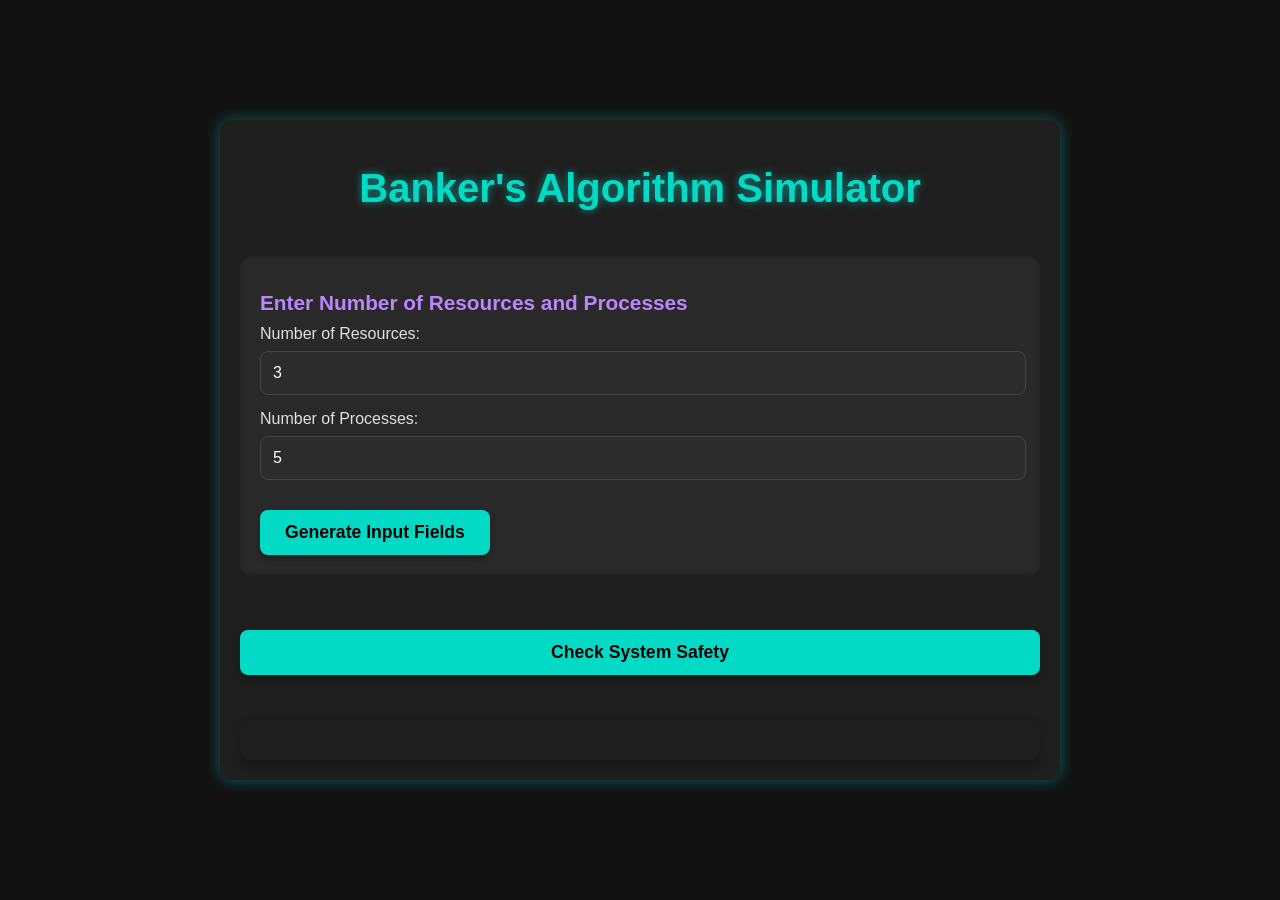
<file: BankersAlgorithm/BankersAlgorithm.html>
<!DOCTYPE html>
<html lang="en">
<head>
    <meta charset="UTF-8">
    <meta name="viewport" content="width=device-width, initial-scale=1.0">
    <title>Banker's Algorithm - Deadlock Detection</title>
    <link rel="stylesheet" href="BankersAlgorithm.css">
</head>
<body>
    <div class="container">
        <h1>Banker's Algorithm Simulator</h1>
        
        <div class="input-section">
            <h3>Enter Number of Resources and Processes</h3>
            <label>Number of Resources: </label>
            <input type="number" id="numResources" min="1" value="3">
            <label>Number of Processes: </label>
            <input type="number" id="numProcesses" min="1" value="5">
            <button onclick="generateInputFields()">Generate Input Fields</button>
        </div>

        <div id="inputFields"></div>
        <button onclick="checkSafety()">Check System Safety</button>
        <div id="result"></div>
    </div>

    <script>
        function generateInputFields() {
            const numResources = parseInt(document.getElementById('numResources').value);
            const numProcesses = parseInt(document.getElementById('numProcesses').value);
            let html = '';

            // Generate Allocation Table
            html += '<h3>Allocation Matrix</h3><table>';
            html += '<tr><th>Process</th>';
            for (let r = 0; r < numResources; r++) {
                html += `<th>R${r} Alloc</th>`;
            }
            html += '</tr>';
            for (let p = 0; p < numProcesses; p++) {
                html += `<tr><td>P${p}</td>`;
                for (let r = 0; r < numResources; r++) {
                    html += `<td><input type="number" min="0" id="alloc_${p}_${r}" value="0"></td>`;
                }
                html += '</tr>';
            }
            html += '</table>';

            // Generate Max Table
            html += '<h3>Max Matrix</h3><table>';
            html += '<tr><th>Process</th>';
            for (let r = 0; r < numResources; r++) {
                html += `<th>R${r} Max</th>`;
            }
            html += '</tr>';
            for (let p = 0; p < numProcesses; p++) {
                html += `<tr><td>P${p}</td>`;
                for (let r = 0; r < numResources; r++) {
                    html += `<td><input type="number" min="0" id="max_${p}_${r}" value="0"></td>`;
                }
                html += '</tr>';
            }
            html += '</table>';

            // Generate Available Resources
            html += '<h3>Available Resources</h3><table><tr>';
            for (let r = 0; r < numResources; r++) {
                html += `<th>R${r}</th>`;
            }
            html += '</tr><tr>';
            for (let r = 0; r < numResources; r++) {
                html += `<td><input type="number" min="0" id="avail_${r}" value="0"></td>`;
            }
            html += '</tr></table>';

            document.getElementById('inputFields').innerHTML = html;
        }

        function checkSafety() {
            const numResources = parseInt(document.getElementById('numResources').value);
            const numProcesses = parseInt(document.getElementById('numProcesses').value);

            // Read input values
            const allocation = [];
            const max = [];
            const available = [];

            // Get allocation matrix
            for (let p = 0; p < numProcesses; p++) {
                allocation[p] = [];
                for (let r = 0; r < numResources; r++) {
                    allocation[p][r] = parseInt(document.getElementById(`alloc_${p}_${r}`).value);
                }
            }

            // Get max matrix
            for (let p = 0; p < numProcesses; p++) {
                max[p] = [];
                for (let r = 0; r < numResources; r++) {
                    max[p][r] = parseInt(document.getElementById(`max_${p}_${r}`).value);
                }
            }

            // Get available resources
            for (let r = 0; r < numResources; r++) {
                available[r] = parseInt(document.getElementById(`avail_${r}`).value);
            }

            // Calculate need matrix
            const need = [];
            for (let p = 0; p < numProcesses; p++) {
                need[p] = [];
                for (let r = 0; r < numResources; r++) {
                    need[p][r] = max[p][r] - allocation[p][r];
                }
            }

            // Banker's Algorithm implementation
            const work = [...available];
            const finish = new Array(numProcesses).fill(false);
            const safeSequence = [];
            let found;

            do {
                found = false;
                for (let p = 0; p < numProcesses; p++) {
                    if (!finish[p] && need[p].every((val, i) => val <= work[i])) {
                        // Pretend to allocate resources
                        for (let r = 0; r < numResources; r++) {
                            work[r] += allocation[p][r];
                        }
                        safeSequence.push(p);
                        finish[p] = true;
                        found = true;
                    }
                }
            } while (found);

            
            const resultDiv = document.getElementById('result');
            if (finish.every(val => val)) {
                resultDiv.className = 'safe';
                resultDiv.innerHTML = `<strong>System is in safe state!</strong><br>
                                      Safe sequence: ${safeSequence.map(p => `P${p}`).join(' → ')}`;
            } else {
                resultDiv.className = 'unsafe';
                resultDiv.innerHTML = `<strong>Deadlock will occur!</strong><br>
                                      System is in unsafe state`;
            }
        }
    </script>
</body>
</html>
</file>
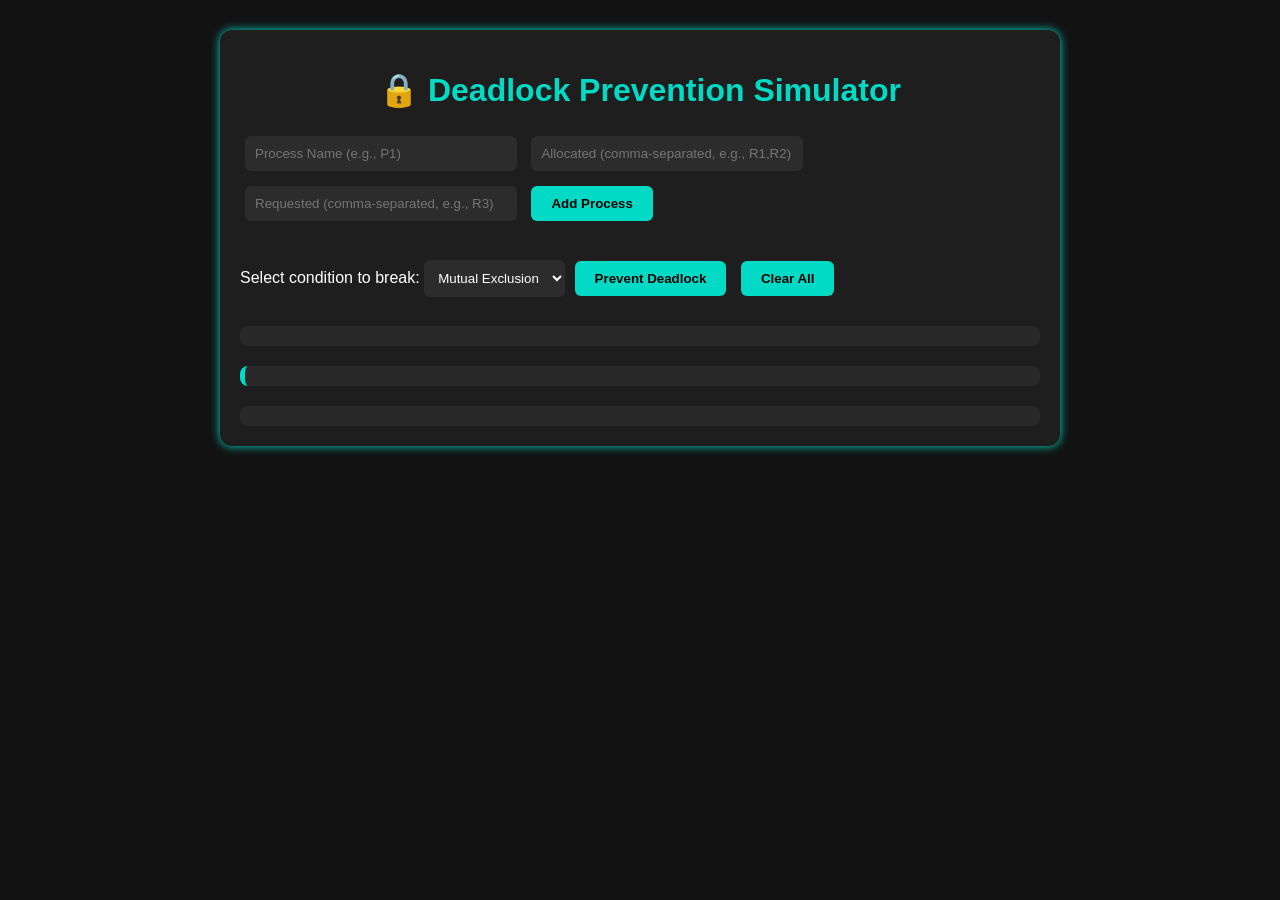
<file: Deadlock_prevention/prevention.html>
<!DOCTYPE html>
<html lang="en">
<head>
  <meta charset="UTF-8" />
  <meta name="viewport" content="width=device-width, initial-scale=1" />
  <title>Deadlock Prevention Visualizer</title>
  <link rel="stylesheet" href="prevention.css" />
</head>
<body>
  <div class="container">
    <h1>🔒 Deadlock Prevention Simulator</h1>

    <div class="input-section">
      <input type="text" id="processName" placeholder="Process Name (e.g., P1)" />
      <input type="text" id="allocated" placeholder="Allocated (comma-separated, e.g., R1,R2)" />
      <input type="text" id="requested" placeholder="Requested (comma-separated, e.g., R3)" />
      <button onclick="addProcess()">Add Process</button>
    </div>

    <div class="condition-selector">
      <label for="conditionSelect">Select condition to break:</label>
      <select id="conditionSelect">
        <option value="mutual-exclusion">Mutual Exclusion</option>
        <option value="hold-and-wait">Hold and Wait</option>
        <option value="no-preemption">No Preemption</option>
        <option value="circular-wait">Circular Wait</option>
      </select>
      <button onclick="preventDeadlock()">Prevent Deadlock</button>
      <button onclick="clearProcesses()">Clear All</button>
    </div>

    <div id="processList"></div>
    <div id="output"></div>
    <div id="visualization"></div>
  </div>

  <script src="prevention.js"></script>
</body>
</html>
</file>
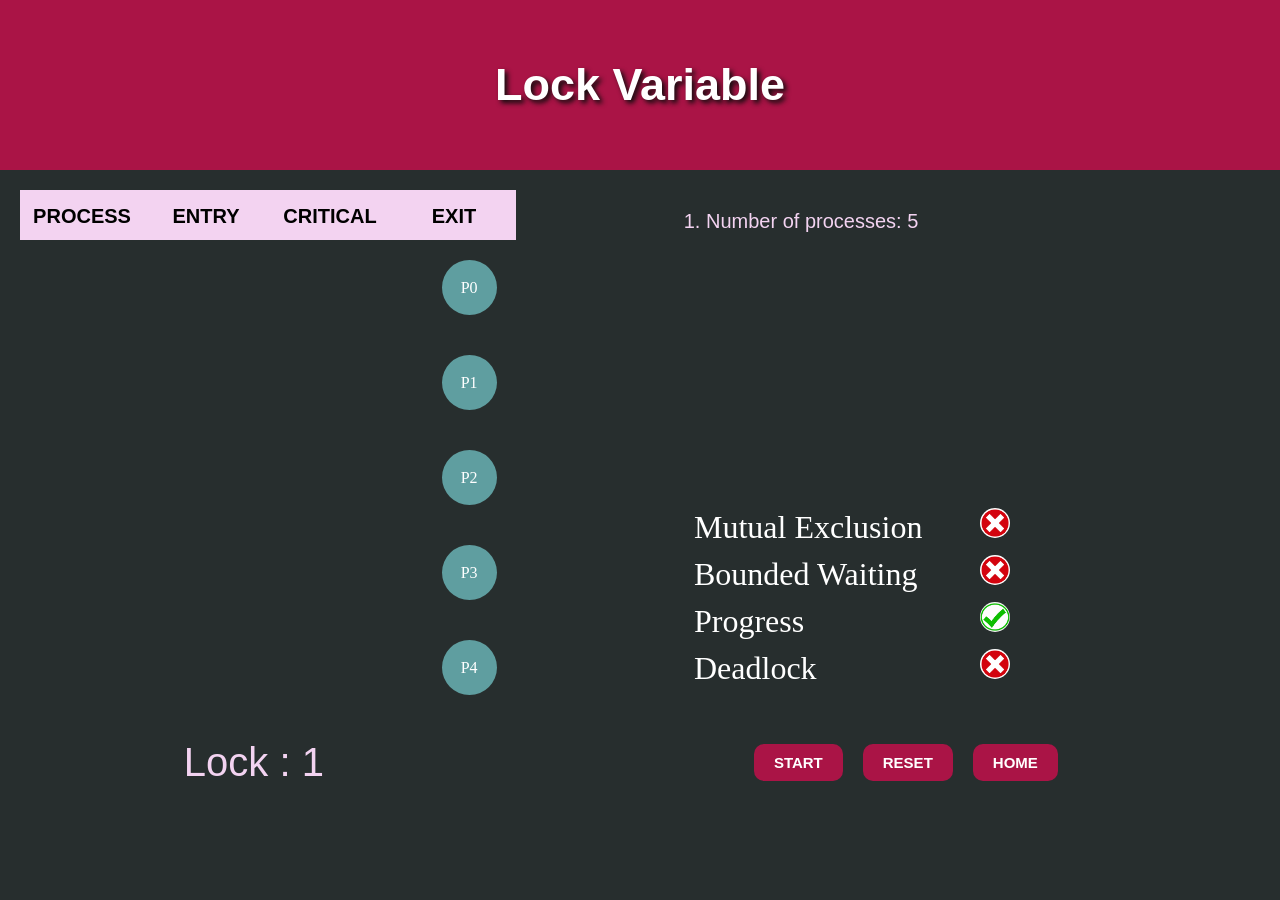
<file: LockVariable/LockVariable.html>
<!DOCTYPE html>
<html>
    <head>
        <script src="LockVariable.js"></script>
        <link rel="stylesheet" href="LockVariable.css">
    </head>
    <body>
        <div class="container"></div>
    <div class="heading row">
        <div class="center col-md-6 col-sm-6">
            <h1>Lock Variable</h1>
        </div>
    </div>
        <div id="processCon">
            <div id="stage">
                <span style="height:35px; width: 100%; display: flex; padding-top: 15px;justify-content: center; font-size: auto; font-family: 'Gill Sans', 'Gill Sans MT', Calibri, 'Trebuchet MS', sans-serif;
                font-weight: bold;font-size: 20px;  background-color: rgb(243, 211, 241);">PROCESS</span>
            </div>
            <div id="entry">
                <span style="height:35px; width: 100%; display: flex; padding-top: 15px;justify-content: center; font-size: auto; font-family: 'Gill Sans', 'Gill Sans MT', Calibri, 'Trebuchet MS', sans-serif;
                font-weight: bold;font-size: 20px;  background-color: rgb(243, 211, 241);">ENTRY</span>
            </div>
            <div id="critical">
                <span style="height:35px; width: 100%; display: flex; padding-top: 15px;justify-content: center; font-size: auto; font-family: 'Gill Sans', 'Gill Sans MT', Calibri, 'Trebuchet MS', sans-serif;
                font-weight: bold;font-size: 20px;  background-color: rgb(243, 211, 241);">CRITICAL</span>

            </div>
            <div id="exit">
                <span style="height:35px; width: 100%; display: flex; padding-top: 15px;justify-content: center; font-size: auto; font-family: 'Gill Sans', 'Gill Sans MT', Calibri, 'Trebuchet MS', sans-serif;
                font-weight: bold;font-size: 20px;  background-color: rgb(243, 211, 241);">EXIT</span>
            </div>
            <div class="space" id="space"></div>
            
            <div id="activity">
                <!-- <div>Process Description</div> -->
                
                <div id="status">
                    <ol id="slist">
    
                    </ol>
                </div>

                <div class="properties" id="properties">
                    <form action="" name="Prop" class="Prop">
                        <table class="tb" >
                            <tr>
                                <td> Mutual Exclusion</td>
                                <td style="padding-left: 50px;"> <img src="../images/error.png" alt="" style="border-radius: 50%;"> </td>
                            </tr>

                            <tr>
                                <td> Bounded Waiting </td>
                                <td style="padding-left: 50px;"> <img src="../images/error.png" alt="" style="border-radius: 50%;"> </td>
                            </tr>

                            <tr>
                                <td> Progress</td>
                                <td style="padding-left: 50px;"> <img src="../images/success_img.png" alt="" style="border-radius: 50%;"> </td>
                            </tr>

                            <tr>
                                <td> Deadlock </td>
                                <td style="padding-left: 50px;"> <img src="../images/error.png" alt="" style="border-radius: 50%;"> </td>
                            </tr>
                        </table>
                    </form>
                </div>
            </div>
        </div>
        <div id="lock">
            <span>Lock&nbsp;:&nbsp;</span><span id="val"></span>
            <div id="start">
                <button id="strbtn">START</button>
                <button onclick="window.location.reload()" class="reset" id="reset">RESET</button>
                <a href="../homepage.html"><button id="home">HOME</button></a>
            </div>
        </div>


    </body>
</html>
</file>
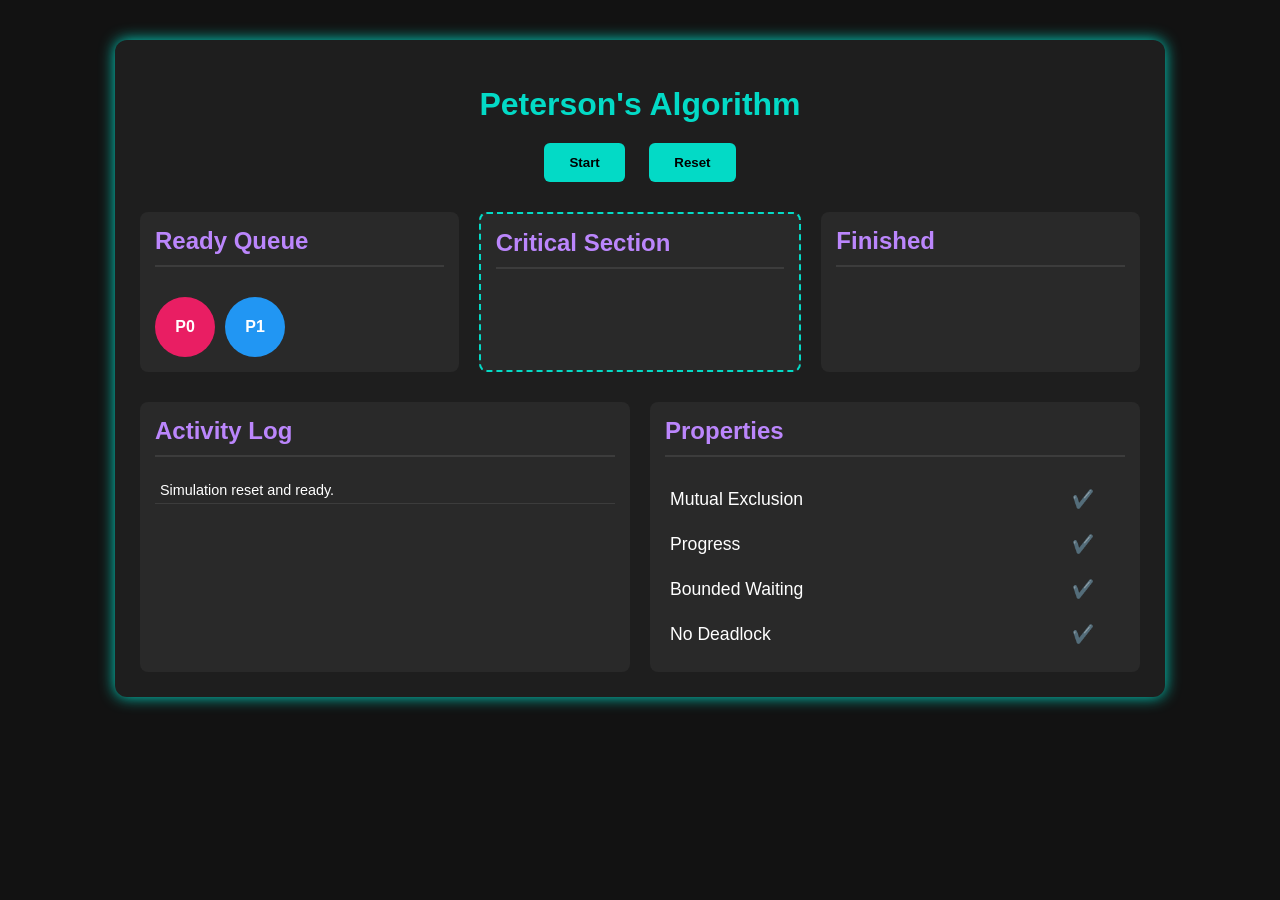
<file: Peterson/PetersonAlgorithm.html>
<!DOCTYPE html>
<html lang="en">
<head>
    <meta charset="UTF-8">
    <meta name="viewport" content="width=device-width, initial-scale=1.0">
    <title>Peterson's Algorithm Visualization</title>
    <link rel="stylesheet" href="PetersonAlgorithm.css">
</head>
<body>
    <div class="container">
        <h1>Peterson's Algorithm</h1>

        <div class="controls">
            <button id="startButton">Start</button>
            <button id="resetButton">Reset</button>
        </div>

        <div class="visualization-area">
            <div class="section" id="ready-section">
                <h2>Ready Queue</h2>
                <div class="processes" id="ready-queue">
                    </div>
            </div>
            <div class="section" id="critical-section-wrapper">
                <h2>Critical Section</h2>
                <div class="processes critical" id="critical-section">
                     </div>
            </div>
            <div class="section" id="finished-section">
                <h2>Finished</h2>
                <div class="processes" id="finished-queue">
                     </div>
            </div>
        </div>
        
        <div class="details-area">
            <div class="output-log">
                <h2>Activity Log</h2>
                <ul id="log-list">
                    <li>Simulation ready. Click Start.</li>
                </ul>
            </div>

            <div class="properties">
                <h2>Properties</h2>
                <table>
                    <tbody>
                        <tr>
                            <td>Mutual Exclusion</td>
                            <td class="status-icon" id="prop-mutual-exclusion">✔️</td>
                        </tr>
                        <tr>
                            <td>Progress</td>
                            <td class="status-icon" id="prop-progress">✔️</td>
                        </tr>
                         <tr>
                            <td>Bounded Waiting</td>
                            <td class="status-icon" id="prop-bounded-waiting">✔️</td>
                        </tr>
                        <tr>
                            <td>No Deadlock</td>
                            <td class="status-icon" id="prop-deadlock">✔️</td>
                        </tr>
                    </tbody>
                </table>
            </div>
        </div>
    </div>

    <script src="PetersonAlgorithm.js"></script>
</body>
</html>
</file>
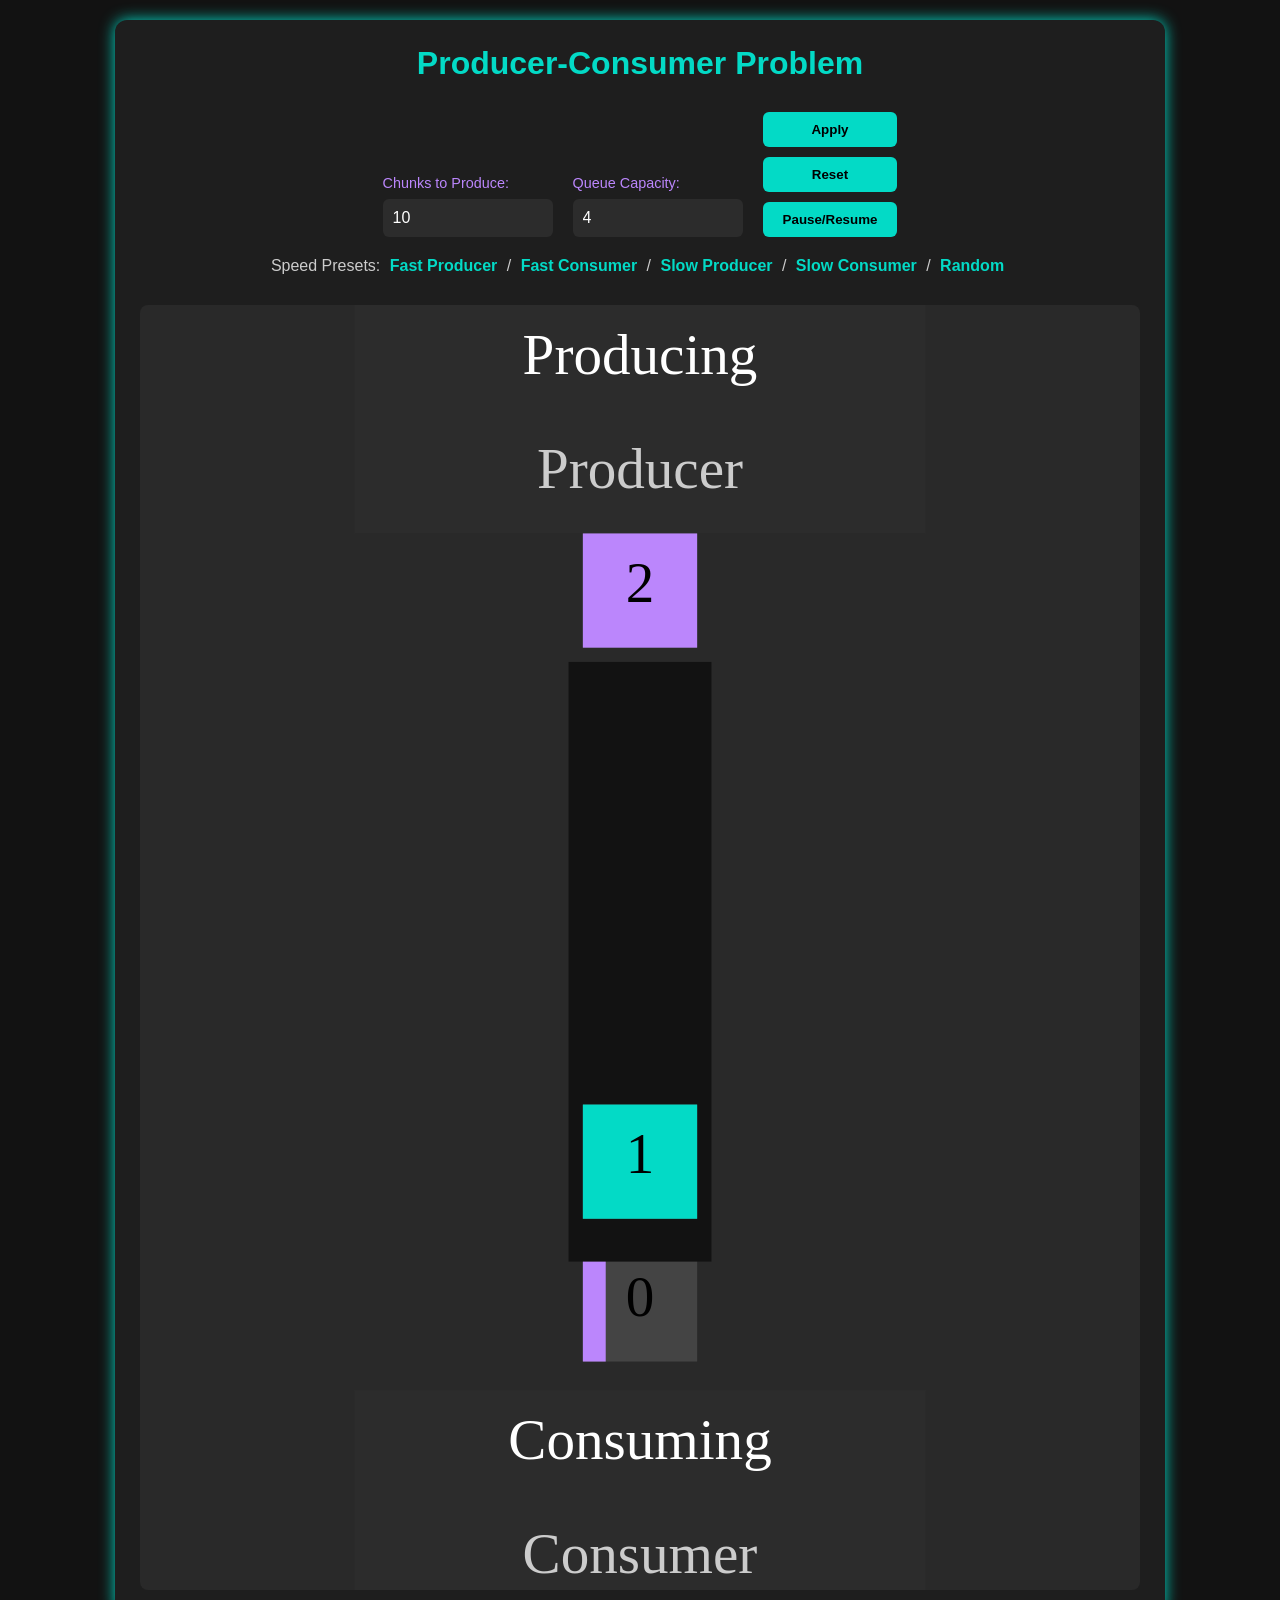
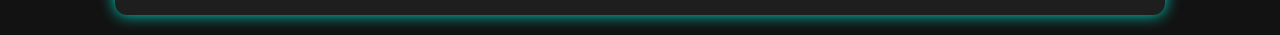
<file: ProducerConsumer/ProducerConsumer.html>
<!DOCTYPE html>
<html lang="en">
<head>
    <meta charset="UTF-8">
    <meta name="viewport" content="width=device-width, initial-scale=1.0">
    <title>Producer-Consumer Visualization</title>
    <link rel="stylesheet" href="ProducerConsumer.css">
</head>
<body>
    <div class="container">
        <h1>Producer-Consumer Problem</h1>

        <div class="controls-container">
            <div class="control-group">
                <label for="chunks-count">Chunks to Produce:</label>
                <input id="chunks-count" type="number" min="1" value="10">
            </div>
            <div class="control-group">
                <label for="queue-cap">Queue Capacity:</label>
                <input id="queue-cap" type="number" min="1" max="8" value="4">
            </div>
            <div class="control-group main-actions">
                <button id="options-apply">Apply</button>
                <button id="reset">Reset</button>
                <button id="pause-button">Pause/Resume</button>
            </div>
        </div>

        <div class="presets">
            <span>Speed Presets:</span>
            <a href="javascript:void(0)" id="preset-fast-producer" class="btn-preset">Fast Producer</a> /
            <a href="javascript:void(0)" id="preset-fast-consumer" class="btn-preset">Fast Consumer</a> /
            <a href="javascript:void(0)" id="preset-slow-producer" class="btn-preset">Slow Producer</a> / <a href="javascript:void(0)" id="preset-slow-consumer" class="btn-preset">Slow Consumer</a> / <a href="javascript:void(0)" id="preset-random" class="btn-preset">Random</a>
        </div>

        <div id="canvas-container">
            <canvas id="canvas"></canvas>
        </div>
    </div>

    <script src="ProducerConsumer.js"></script>
</body>
</html>
</file>
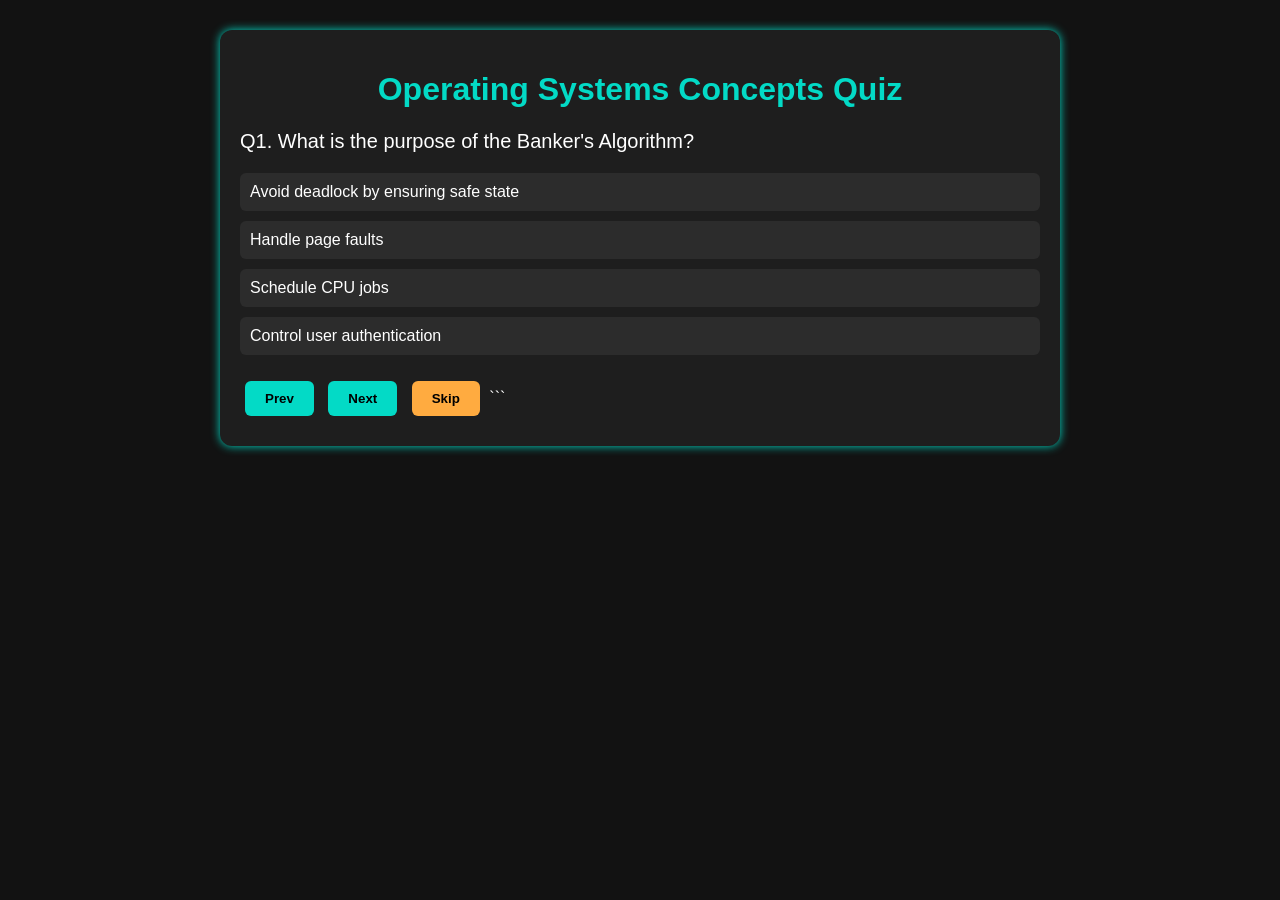
<file: quiz/quiz.html>
<!DOCTYPE html>
<html lang="en">
<head>
  <meta charset="UTF-8" />
  <meta name="viewport" content="width=device-width, initial-scale=1.0"/>
  <title>OS Concepts Quiz</title>
  <link rel="stylesheet" href="style.css"/>
</head>
<body>
  <div class="container">
    <h1>Operating Systems Concepts Quiz</h1>
    
    <div id="quiz-box">
      <div id="question"></div>
      <ul id="options"></ul>
      
      <div class="condition-selector">
        <button id="prev">Prev</button>
        <button id="next">Next</button>
       <button id="skip">Skip</button>
      <button id="submit">Submit</button> ```


      </div>
    </div>

    <div id="output" style="display: none;">
      <h2>Quiz Summary</h2>
      <p>Total Questions: <span id="total"></span></p>
      <p>Attempted: <span id="attempted"></span></p>
      <p>Skipped: <span id="skipped"></span></p>
      <p>Score: <span id="score"></span></p>
      <button onclick="restartQuiz()">Restart Quiz</button>
    </div>
  </div>
  <script src="script.js"></script>
</body>
</html>
</file>
<file: BankersAlgorithm/BankersAlgorithm.css>
body {
    margin: 0;
    font-family: 'Inter', sans-serif; /* Using Inter font for a modern look */
    background-color: #121212; /* Dark background */
    color: #ffffff; /* White text */
    display: flex;
    justify-content: center;
    align-items: center;
    min-height: 100vh; /* Ensures content takes full viewport height */
}

.container {
    max-width: 800px;
    width: 95%; /* Responsive width */
    margin: 30px auto;
    padding: 20px;
    background: #1e1e1e; /* Slightly lighter dark background for the container */
    border-radius: 12px; /* Rounded corners */
    box-shadow: 0 0 15px rgba(3, 218, 198, 0.4); /* Glow effect with accent color */
    display: flex;
    flex-direction: column;
    gap: 20px; /* Spacing between sections */
}

h1 {
    text-align: center;
    color: #03dac6; /* Primary accent color */
    margin-bottom: 25px;
    font-size: 2.5rem; /* Larger heading */
    text-shadow: 0 0 8px rgba(3, 218, 198, 0.6); /* Text glow */
}

h3 {
    color: #bb86fc; /* Secondary accent color */
    margin-top: 15px;
    margin-bottom: 10px;
    font-size: 1.3rem;
}

.input-section {
    background-color: #292929; /* Section background */
    padding: 20px;
    border-radius: 10px;
    box-shadow: inset 0 0 5px rgba(0, 0, 0, 0.3); /* Inner shadow */
}

.input-section label {
    display: block; /* Each label on a new line */
    margin-bottom: 8px;
    font-weight: 500;
    color: #e0e0e0;
}

.input-section input[type="number"] {
    width: calc(100% - 20px); /* Full width with padding */
    padding: 12px;
    margin-bottom: 15px;
    border: 1px solid #444; /* Subtle border */
    border-radius: 8px; /* Rounded input fields */
    outline: none;
    background: #2c2c2c; /* Input background */
    color: #ffffff; /* Input text color */
    font-size: 1rem;
    transition: border-color 0.3s, box-shadow 0.3s;
}

.input-section input[type="number"]:focus {
    border-color: #03dac6; /* Highlight on focus */
    box-shadow: 0 0 8px rgba(3, 218, 198, 0.5);
}

button {
    padding: 12px 25px;
    margin-top: 15px;
    background: #03dac6; /* Button background */
    border: none;
    border-radius: 8px; /* Rounded buttons */
    cursor: pointer;
    color: #000; /* Dark text on button */
    font-weight: bold;
    font-size: 1.1rem;
    transition: background 0.3s, transform 0.2s, box-shadow 0.3s;
    box-shadow: 0 4px 6px rgba(0, 0, 0, 0.3); /* Button shadow */
}

button:hover {
    background: #00bfa5; /* Darker accent on hover */
    transform: translateY(-2px); /* Slight lift effect */
    box-shadow: 0 6px 10px rgba(0, 0, 0, 0.4);
}

#inputFields table {
    width: 100%;
    border-collapse: separate; /* Allows for border-spacing */
    border-spacing: 0 10px; /* Spacing between rows */
    margin-top: 15px;
}

#inputFields th,
#inputFields td {
    text-align: center;
    padding: 10px 5px;
    border-radius: 6px; /* Rounded cells */
}

#inputFields th {
    background-color: #3a3a3a; /* Header background */
    color: #03dac6;
    font-weight: bold;
    font-size: 0.95rem;
}

#inputFields td {
    background-color: #2c2c2c; /* Cell background */
    color: #e0e0e0;
}

#inputFields td input[type="number"] {
    width: 80%; /* Smaller width for table inputs */
    padding: 8px;
    border: 1px solid #444;
    border-radius: 6px;
    background: #1a1a1a; /* Even darker input background */
    color: #ffffff;
    font-size: 0.9rem;
    text-align: center;
}

#inputFields td input[type="number"]:focus {
    border-color: #bb86fc; /* Secondary accent on table input focus */
    box-shadow: 0 0 5px rgba(187, 134, 252, 0.5);
}

#result {
    margin-top: 25px;
    padding: 20px;
    border-radius: 10px;
    font-size: 1.2rem;
    text-align: center;
    font-weight: bold;
    box-shadow: 0 4px 8px rgba(0, 0, 0, 0.3);
}

#result.safe {
    background-color: #28a745; /* Green for safe state */
    color: #ffffff;
}

#result.unsafe {
    background-color: #dc3545; /* Red for unsafe state/deadlock */
    color: #ffffff;
}

/* Responsive adjustments */
@media (max-width: 600px) {
    .container {
        margin: 20px auto;
        padding: 15px;
    }

    h1 {
        font-size: 2rem;
    }

    h3 {
        font-size: 1.1rem;
    }

    .input-section input[type="number"] {
        width: calc(100% - 20px);
        margin-bottom: 10px;
    }

    button {
        width: 100%;
        margin-left: 0;
        margin-right: 0;
    }

    #inputFields th,
    #inputFields td {
        padding: 8px 3px;
        font-size: 0.8rem;
    }

    #inputFields td input[type="number"] {
        width: 90%;
        padding: 6px;
    }
}
</file>
<file: Deadlock_prevention/prevention.css>
body {
  margin: 0;
  font-family: 'Segoe UI', Tahoma, Geneva, Verdana, sans-serif;
  background-color: #121212;
  color: #ffffff;
}

.container {
  max-width: 800px;
  margin: 30px auto;
  padding: 20px;
  background: #1e1e1e;
  border-radius: 12px;
  box-shadow: 0 0 10px #03dac6;
}

h1 {
  text-align: center;
  color: #03dac6;
}

.input-section input {
  width: calc(33% - 12px);
  margin: 5px;
  padding: 10px;
  border: none;
  border-radius: 6px;
  outline: none;
  background: #2c2c2c;
  color: white;
}

.input-section button,
.condition-selector button {
  padding: 10px 20px;
  margin: 10px 5px;
  background: #03dac6;
  border: none;
  border-radius: 6px;
  cursor: pointer;
  color: #000;
  font-weight: bold;
  transition: background 0.3s;
}

.input-section button:hover,
.condition-selector button:hover {
  background: #00bfa5;
}

.condition-selector {
  margin-top: 20px;
}

.condition-selector select {
  padding: 10px;
  border-radius: 6px;
  background: #2c2c2c;
  color: white;
  border: none;
}

#processList, #output, #visualization {
  margin-top: 20px;
  padding: 10px;
  background: #292929;
  border-radius: 8px;
}

#output {
  border-left: 5px solid #03dac6;
}

#visualization span {
  display: block;
  margin-bottom: 5px;
  color: #bb86fc;
}
</file>
<file: LockVariable/LockVariable.css>
body{
    margin: 0;
    background-color: rgb(39, 46, 46);
}

img
{
    width: 30px;
    height: 30px;
}

.heading{
    height: 170px;
    position: relative;
    background-color: #aa1446;
    box-shadow: 3px #000000;
}

.heading .center{
    margin: 0;
    position: absolute;
    top: 50%;
    left: 50%;
    -ms-transform: translate(-50%, -50%);
    transform: translate(-50%, -50%);
    text-align: center;
}

.heading .center h1 { 
    font-family:'Gill Sans', 'Gill Sans MT', Calibri, 'Trebuchet MS', sans-serif;
    color: white; 
    font-size:45px; 
    font-style: normal; 
    font-variant: normal; 
    font-weight: 900;
    text-shadow: 3px 3px 5px #0e0d0d; 
}
.process
{
    display: flex;
    align-items: center;
    justify-content: center;
    height: 55px;
    width: 55px;
    background-color: rgb(255, 255, 255);
    border-radius: 50%;
    margin: 20px 40px; 
    animation-name: slidein;
    animation-duration: 8s;
    animation-fill-mode: forwards;
    animation-timing-function: linear;
    z-index: 100;
}

#lock
{
    padding-left: 14.36%;
    padding-top: 5px;
    display: flex;
    /* align-items: left; */
    /* justify-content: center; */
    width: 50%;
    font-size: 40px;
    font-family: Arial, Helvetica, sans-serif;
    color: rgb(243, 211, 241);
}

@keyframes slidein
{
    0%
    {
        margin-left: 40px;
        background-color: #aa1446;
    }
    31.66%
    {
        background-color:  cornflowerblue;
    }
    100%
    {
        margin-left: 340%;
        background-color: cadetblue;
    }
}

#activity
{
    display: flex;
    /* height: 1000px; */
    width: 39%;
}

#status
{
    width: 100%;
    max-height: 300px;
    overflow: auto;
    font-size: 20px;
    font-family: Arial, Helvetica, sans-serif;
    color: rgb(243, 211, 241);
    border: 1px white;
}

#properties
{
    overflow: auto;
    width: auto;
    height: max-content;
    position: absolute;
    top: 500px;
    color: #fff;
}


.tb
{
    font-size: xx-large;
    border-width: 2px;
    border-spacing: 7px;
    padding-left: 20px;
}



#processCon{
    display: flex;
    margin: 20px;
}

#stage
{
    display: flex;
    flex-direction: column;
    /* padding-top: 50px; */
}

#stage, #entry, #critical, #exit
{
    width: 10%;
    border: 1px rgb(39, 46, 46)
}


#start
{
    display: flex;
    align-items: center;
    width: 200px;
    margin-left: 430px;
    float: left;
}

#reset
{
    float: left;
    margin-left: 20px;
}

#home
{
    margin-top: 0%;
    margin-left: 20px;
    float: left;
}

button
{
    padding: 10px 20px;
    font-size: 15px;
    font-weight: 600;
    text-align: center;
    cursor: pointer;
    outline: none;
    color: #fff;
    background-color: #aa1446;
    border: none;
    border-radius: 10px;
    /* box-shadow: 0 9px #999; */
}

.my_content_container a 
{
    border-bottom: 1px solid #777777;
    border-left: 1px solid #000000;
    border-right: 1px solid #333333;
    border-top: 1px solid #000000;
    color: #000000;
    display: flex;
    height: 2.5em;
    width: 10em;
    padding: 0 1em;
    width: 5em;       
    text-decoration: none;  
    margin: 20px; 
    justify-content: center;
    align-items: center;
    background-color: #333333;
    color: white;    
}

#incon
{
    display: flex;
    justify-content: center;
    align-items: center; 
    flex-direction: column;
    font-size: large;
    margin-top: 150px;
    background-color: darkgray;
    width: 700px;
}

#indBody
{
    display: flex;
    justify-content: center;
    align-items: center;
    background-color: lightgray;
}

.space
{
    width: 150px;
}
</file>
<file: Peterson/PetersonAlgorithm.css>
/* General Body and Font Styles */
body { 
   margin: 0; 
   font-family: 'Segoe UI', Tahoma, Geneva, Verdana, sans-serif; 
   background-color: #121212; 
   color: #ffffff; 
   padding: 20px;
} 

/* Main Container */
.container { 
   max-width: 1000px; 
   margin: 20px auto; 
   padding: 25px; 
   background: #1e1e1e; 
   border-radius: 12px; 
   box-shadow: 0 0 15px #03dac6; 
} 

h1 { 
   text-align: center; 
   color: #03dac6;
   margin-bottom: 20px;
} 

h2 {
    color: #bb86fc;
    border-bottom: 2px solid #3c3c3c;
    padding-bottom: 10px;
    margin-top: 0;
}

/* Controls Section */
.controls {
    text-align: center;
    margin-bottom: 30px;
}

.controls button { 
   padding: 12px 25px; 
   margin: 0 10px; 
   background: #03dac6; 
   border: none; 
   border-radius: 6px; 
   cursor: pointer; 
   color: #000; 
   font-weight: bold; 
   transition: background 0.3s, transform 0.2s; 
} 

.controls button:hover { 
   background: #00bfa5;
   transform: translateY(-2px);
} 

.controls button:disabled {
    background-color: #555;
    color: #aaa;
    cursor: not-allowed;
}

/* Visualization Area */
.visualization-area {
    display: flex;
    justify-content: space-between;
    gap: 20px;
    margin-bottom: 30px;
}

.section {
    flex: 1;
    background: #292929;
    padding: 15px;
    border-radius: 8px;
    min-height: 120px;
}

#critical-section-wrapper {
    border: 2px dashed #03dac6;
}

.processes {
    display: flex;
    flex-wrap: wrap;
    gap: 10px;
    padding-top: 10px;
}

.process {
    width: 60px;
    height: 60px;
    display: flex;
    align-items: center;
    justify-content: center;
    border-radius: 50%;
    font-weight: bold;
    color: #ffffff;
    transition: background-color 0.5s ease;
}

.process-0 { background-color: #e91e63; }
.process-1 { background-color: #2196f3; }

/* Process moving into critical section */
.process.critical {
    background-color: #bb86fc;
    color: #000;
}

/* Details Area (Log and Properties) */
.details-area {
    display: flex;
    gap: 20px;
}

.output-log, .properties {
    flex: 1;
    background: #292929;
    padding: 15px;
    border-radius: 8px;
}

#log-list {
    list-style-type: none;
    padding: 0;
    margin: 0;
    height: 150px;
    overflow-y: auto;
    font-size: 0.9em;
}

#log-list li {
    padding: 5px;
    border-bottom: 1px solid #3c3c3c;
}

.properties table {
    width: 100%;
    border-collapse: collapse;
}

.properties td {
    padding: 12px 5px;
    font-size: 1.1em;
}

.status-icon {
    text-align: center;
    font-size: 1.5em;
}

/* Responsive Design */
@media (max-width: 768px) {
    .visualization-area, .details-area {
        flex-direction: column;
    }
    
    .process {
        width: 50px;
        height: 50px;
    }
}
</file>
<file: ProducerConsumer/ProducerConsumer.css>
body {
    margin: 0;
    font-family: 'Segoe UI', Tahoma, Geneva, Verdana, sans-serif;
    background-color: #121212;
    color: #ffffff;
}

.container {
    max-width: 1000px;
    margin: 20px auto;
    padding: 25px;
    background: #1e1e1e;
    border-radius: 12px;
    box-shadow: 0 0 15px #03dac6;
}

h1 {
    text-align: center;
    color: #03dac6;
    margin-top: 0;
    margin-bottom: 30px;
}

/* Controls Section */
.controls-container {
    display: flex;
    flex-wrap: wrap;
    gap: 20px;
    justify-content: center;
    align-items: flex-end;
    margin-bottom: 20px;
}

.control-group {
    display: flex;
    flex-direction: column;
}

.control-group label {
    margin-bottom: 8px;
    font-size: 0.9em;
    color: #bb86fc;
}

.control-group input {
    width: 150px;
    padding: 10px;
    border: none;
    border-radius: 6px;
    outline: none;
    background: #2c2c2c;
    color: white;
    font-size: 1em;
}

.main-actions {
    display: flex;
    gap: 10px; /* Spacing between buttons */
    flex-wrap: wrap; 
    justify-content: center;
}

.main-actions button {
    padding: 10px 20px;
    background: #03dac6;
    border: none;
    border-radius: 6px;
    cursor: pointer;
    color: #000;
    font-weight: bold;
    transition: background 0.3s;
}

.main-actions button:hover {
    background: #00bfa5;
}

/* Speed Presets */
.presets {
    text-align: center;
    margin-bottom: 30px;
    color: #ccc;
}

.btn-preset {
    text-decoration: none;
    color: #03dac6;
    font-weight: bold;
    margin: 0 5px;
    transition: color 0.3s;
}

.btn-preset:hover {
    color: #00bfa5;
}

/* Canvas Visualization */
#canvas-container {
    text-align: center;
    width: 100%;
}

#canvas {
    background-color: #292929;
    border-radius: 8px;
    cursor: pointer;
    width: 100%;
    height: auto;
    display: block;
}
</file>
<file: quiz/style.css>
body {
  margin: 0;
  font-family: 'Segoe UI', Tahoma, Geneva, Verdana, sans-serif;
  background-color: #121212;
  color: #ffffff;
}

.container {
  max-width: 800px;
  margin: 30px auto;
  padding: 20px;
  background: #1e1e1e;
  border-radius: 12px;
  box-shadow: 0 0 10px #03dac6;
}

h1 {
  text-align: center;
  color: #03dac6;
}

#question {
  font-size: 20px;
  margin: 20px 0;
}

ul#options {
  list-style: none;
  padding: 0;
}

ul#options li {
  background: #2c2c2c;
  padding: 10px;
  margin: 10px 0;
  border-radius: 6px;
  cursor: pointer;
  transition: background 0.3s;
}

ul#options li:hover {
  background: #00bfa5;
  color: black;
}

.condition-selector button {
  padding: 10px 20px;
  margin: 10px 5px;
  background: #03dac6;
  border: none;
  border-radius: 6px;
  cursor: pointer;
  color: #000;
  font-weight: bold;
  transition: background 0.3s;
}

.condition-selector button:hover {
  background: #00bfa5;
}
#skip {
  background-color: #ffab40;
  color: black;
}
#skip:hover {
  background-color: #ff9100;
}


#output {
  margin-top: 20px;
  padding: 20px;
  background: #292929;
  border-radius: 8px;
  border-left: 5px solid #03dac6;
  text-align: center;
}

#output button {
  margin-top: 15px;
  padding: 10px 20px;
  background-color: #03dac6;
  border: none;
  border-radius: 6px;
  font-weight: bold;
  color: black;
  cursor: pointer;
  transition: background 0.3s;
}

#output button:hover {
  background-color: #00bfa5;
}
</file>
